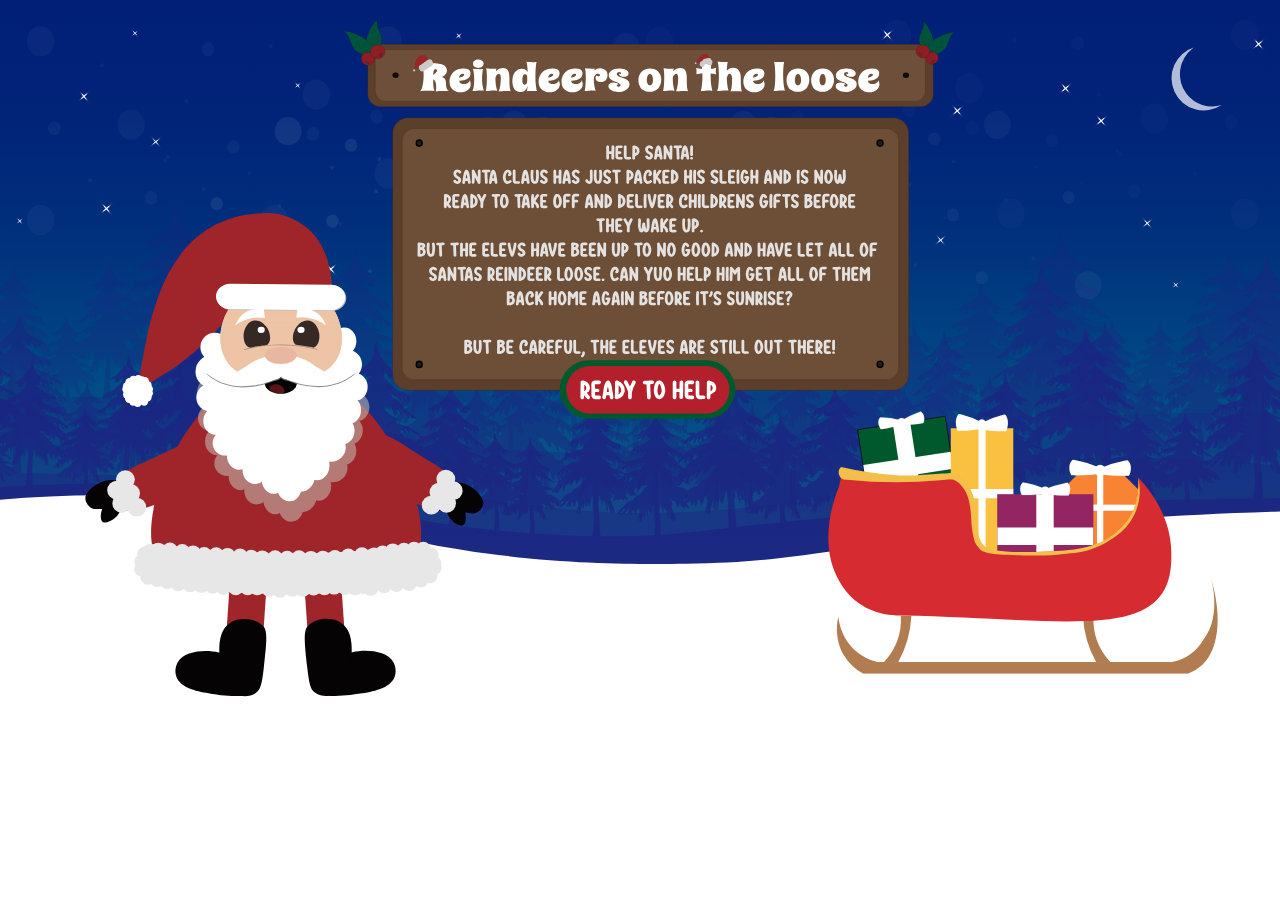
<file: index.html>
<!DOCTYPE html>
<html lang="da">

<head>
    <meta charset="utf-8">
    <meta name="viewport" content="width=device-width, initial-scale=1.0">
    <title>Reindeers on the loose</title>
    <link rel="stylesheet" href="style.css">
    <link rel="preconnect" href="https://fonts.gstatic.com">
    <link href="https://fonts.googleapis.com/css2?family=Comfortaa:wght@700&display=swap" rel="stylesheet">
    <link rel="preconnect" href="https://fonts.gstatic.com">
    <link href="https://fonts.googleapis.com/css2?family=Jaldi:wght@700&display=swap" rel="stylesheet">
    <link rel="preconnect" href="https://fonts.gstatic.com">
    <link href="https://fonts.googleapis.com/css2?family=Lemon&display=swap" rel="stylesheet">
</head>

<body>
    <div id="screen">
        <div id="game">
            <div id="game_background"></div>
            <div id="game_elements">

                <div id="rensdyr_container1" class="">
                    <div id="rensdyr_sprite1"></div>
                </div>

                <div id="rensdyr_container2" class="">
                    <div id="rensdyr_sprite2"></div>
                </div>

                <div id="rudolph_container1" class="">
                    <div id="rudolph_sprite1"></div>
                </div>

                <div id="alf_container1" class="">
                    <div id="alf_sprite1"></div>
                </div>

                <div id="alf_container2" class="">
                    <div id="alf_sprite2"></div>
                </div>
            </div>
            <div id="game_foreground"></div>
            <div id="gameiu">
                <div id="score_board">
                    <div id="point_container"></div>
                </div>
                <div id="energy_board">
                    <div id="liv">
                        <div id="heart1" class="heart"></div>
                        <div id="heart2" class="heart"></div>
                        <div id="heart3" class="heart"></div>
                    </div>
                </div>
                <div id="time_board">
                    <div id="urskive"></div>
                    <div id="minut_viser" class=""></div>
                    <div id="time_viser" class=""></div>
                </div>
            </div>
        </div>
        <div id="start">
            <div id="start_knap"></div>
            <div id="eyes"></div>
        </div>
        <div id="info_skaerm">
            <div id="info_skaerm_start_knap"></div>
        </div>
        <div id="game_over">
            <div id="genstart_knap_game_over"></div>
            <div id="game_over_alf"></div>
            <div id="tears_right"></div>
            <div id="tears_right2"></div>
            <div id="tears_left"></div>
            <div id="tears_left2"></div>
        </div>
        <div id="level_complete">
            <div id="genstart_knap_level_complete"></div>
            <div id="score">0</div>
            <div id="julemandenskane"></div>
        </div>
    </div>

    <audio id="lyd_rensdyr" src="lyd/lyd10_01.mp3"></audio>
    <audio id="lyd_alf" src="lyd/lyd1_01.mp3"></audio>
    <audio id="lyd_startgame" src="lyd/startgmae2.mp3" loop></audio>
    <audio id="lyd_knap" src="lyd/Kliklyd.mp3"></audio>
    <audio id="vinder_lyd" src="lyd/hohosanta2.mp3"></audio>
    <audio id="taber_lyd" src="lyd/gameoveralf2.mp3"></audio>



    <script src="script.js"></script>
</body>

</html>
</file>
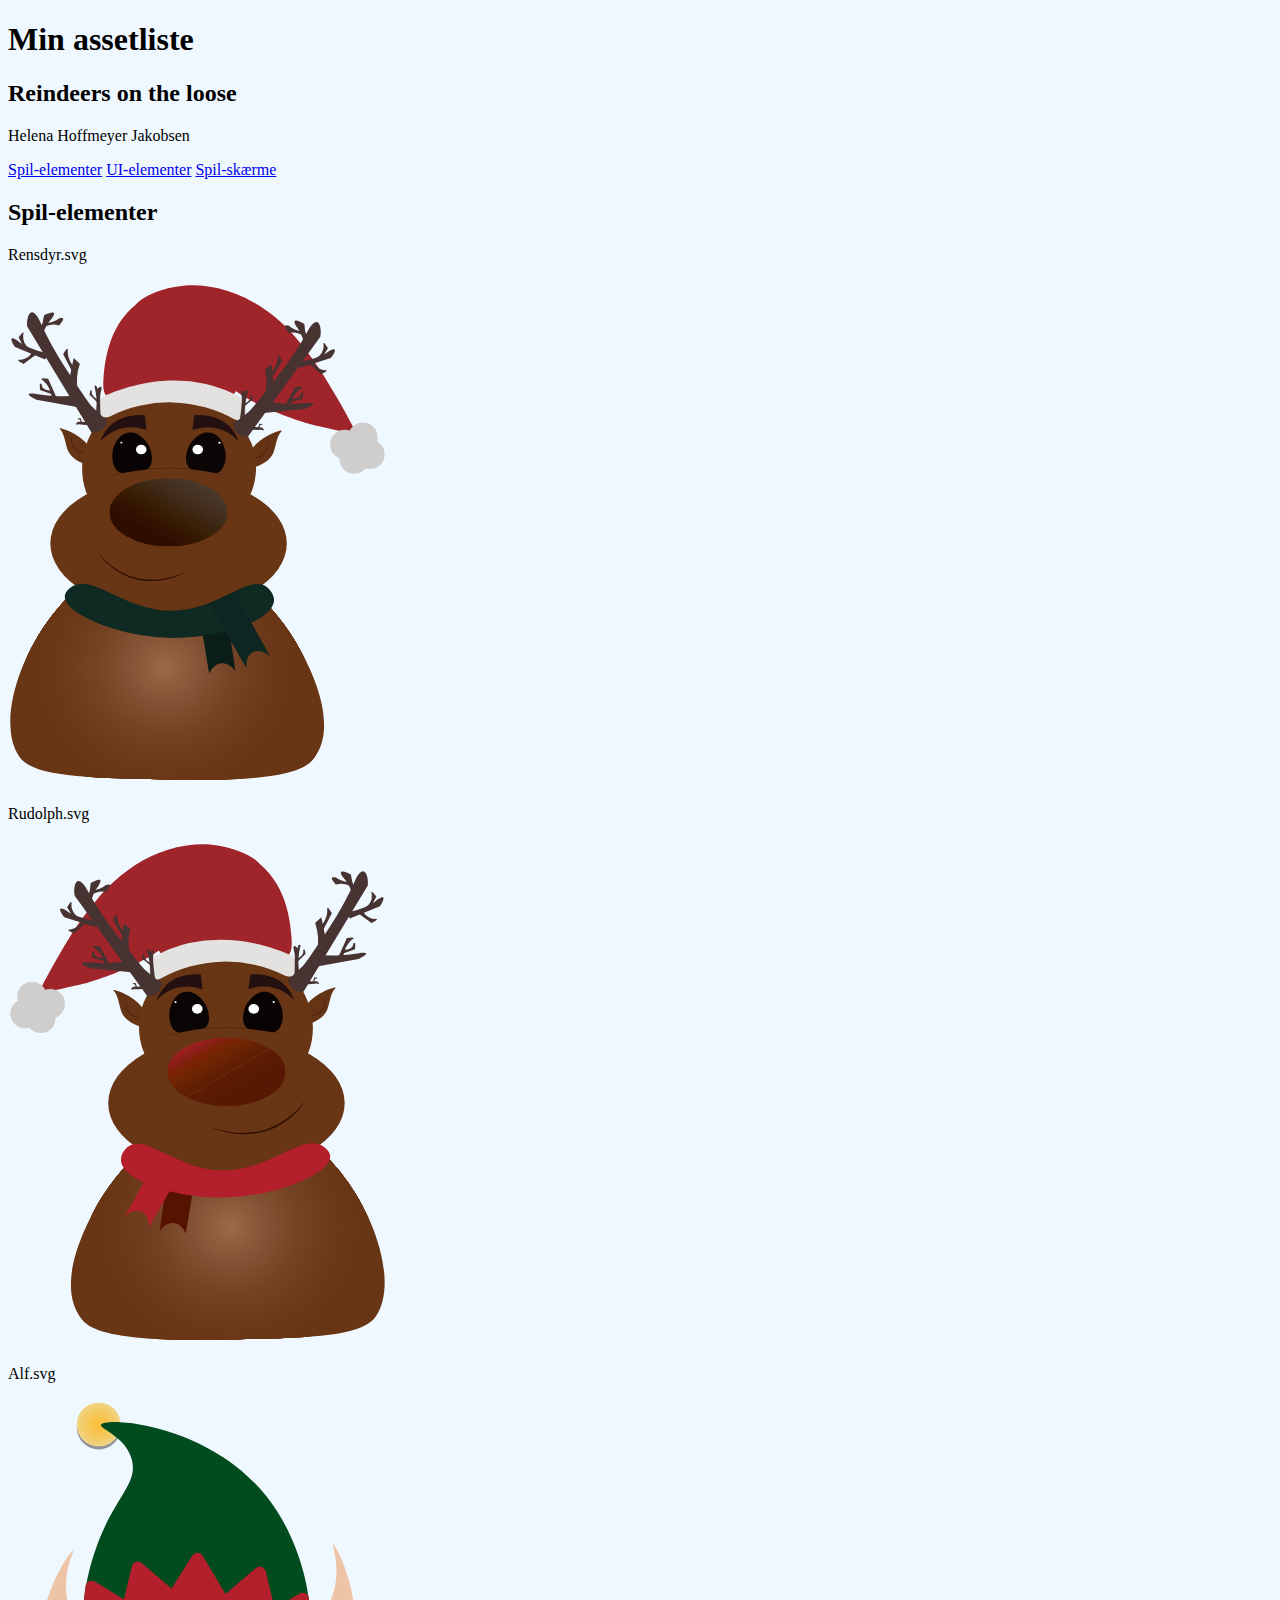
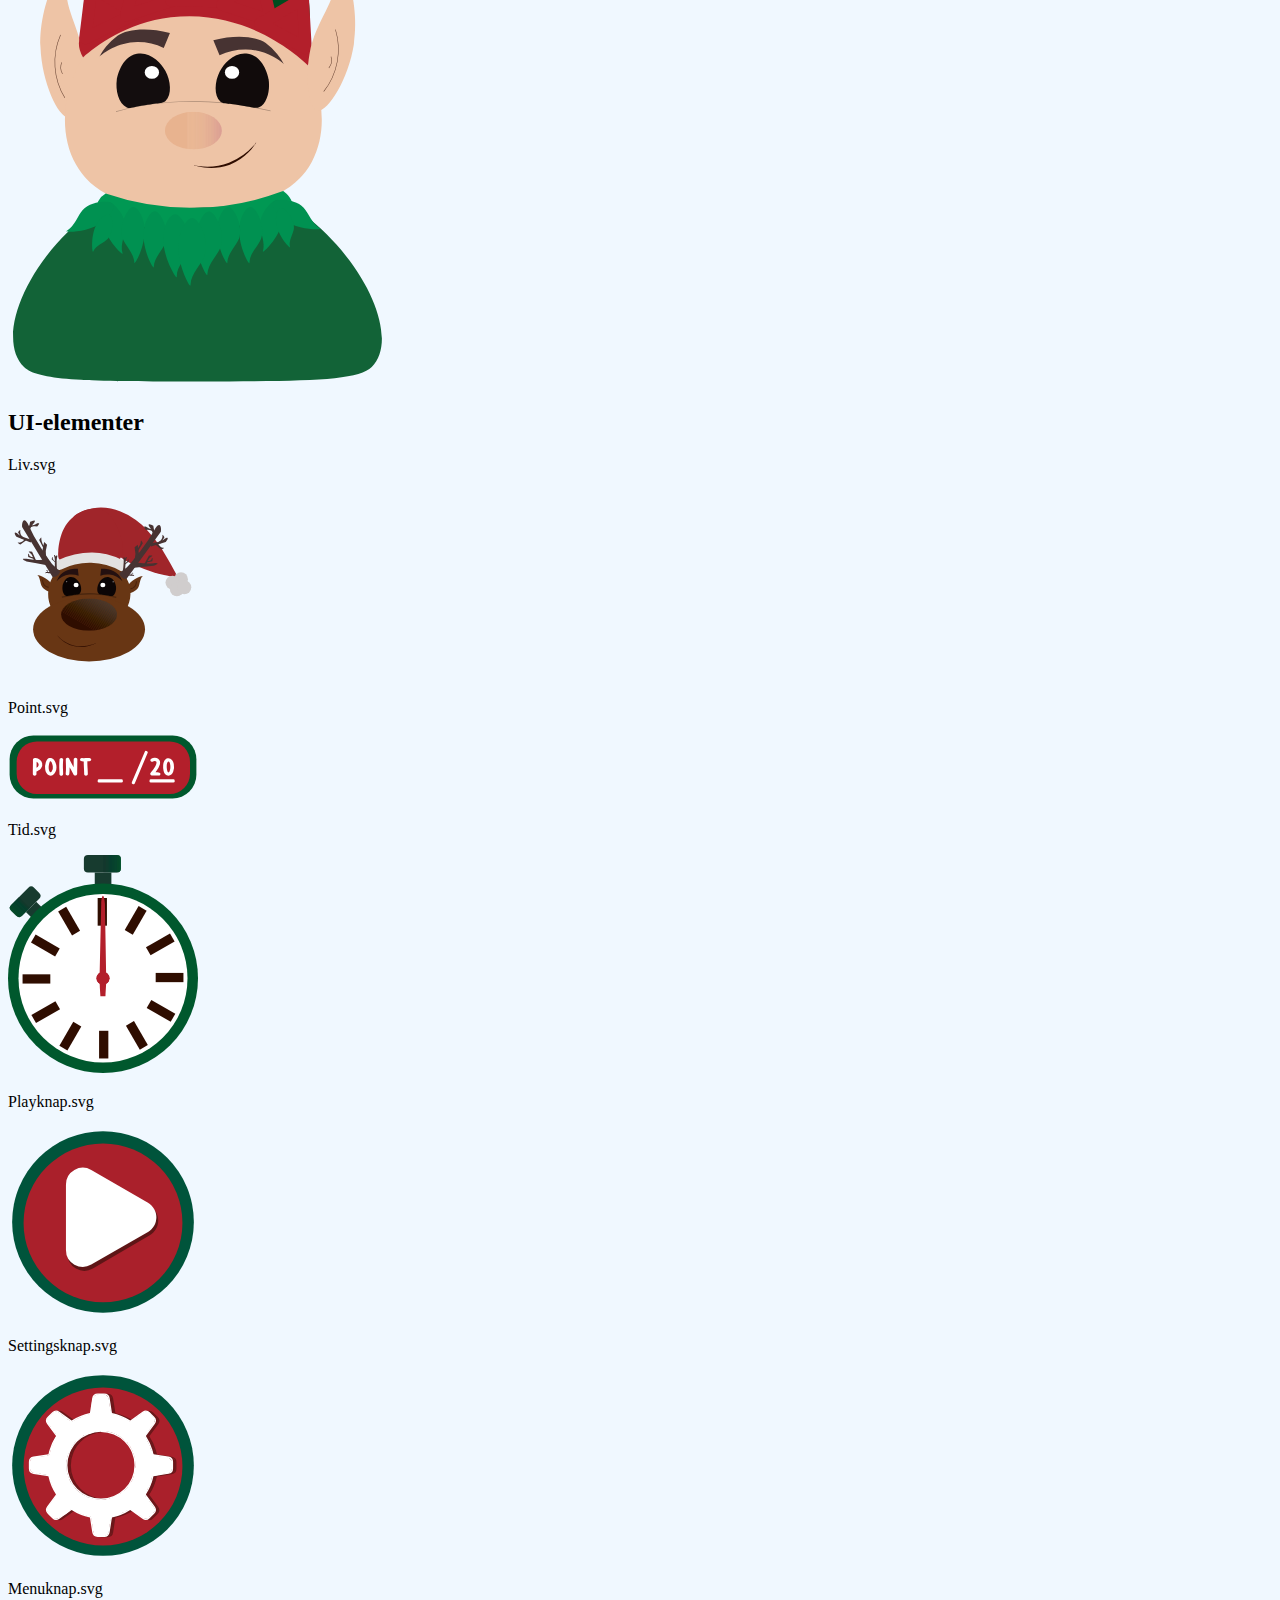
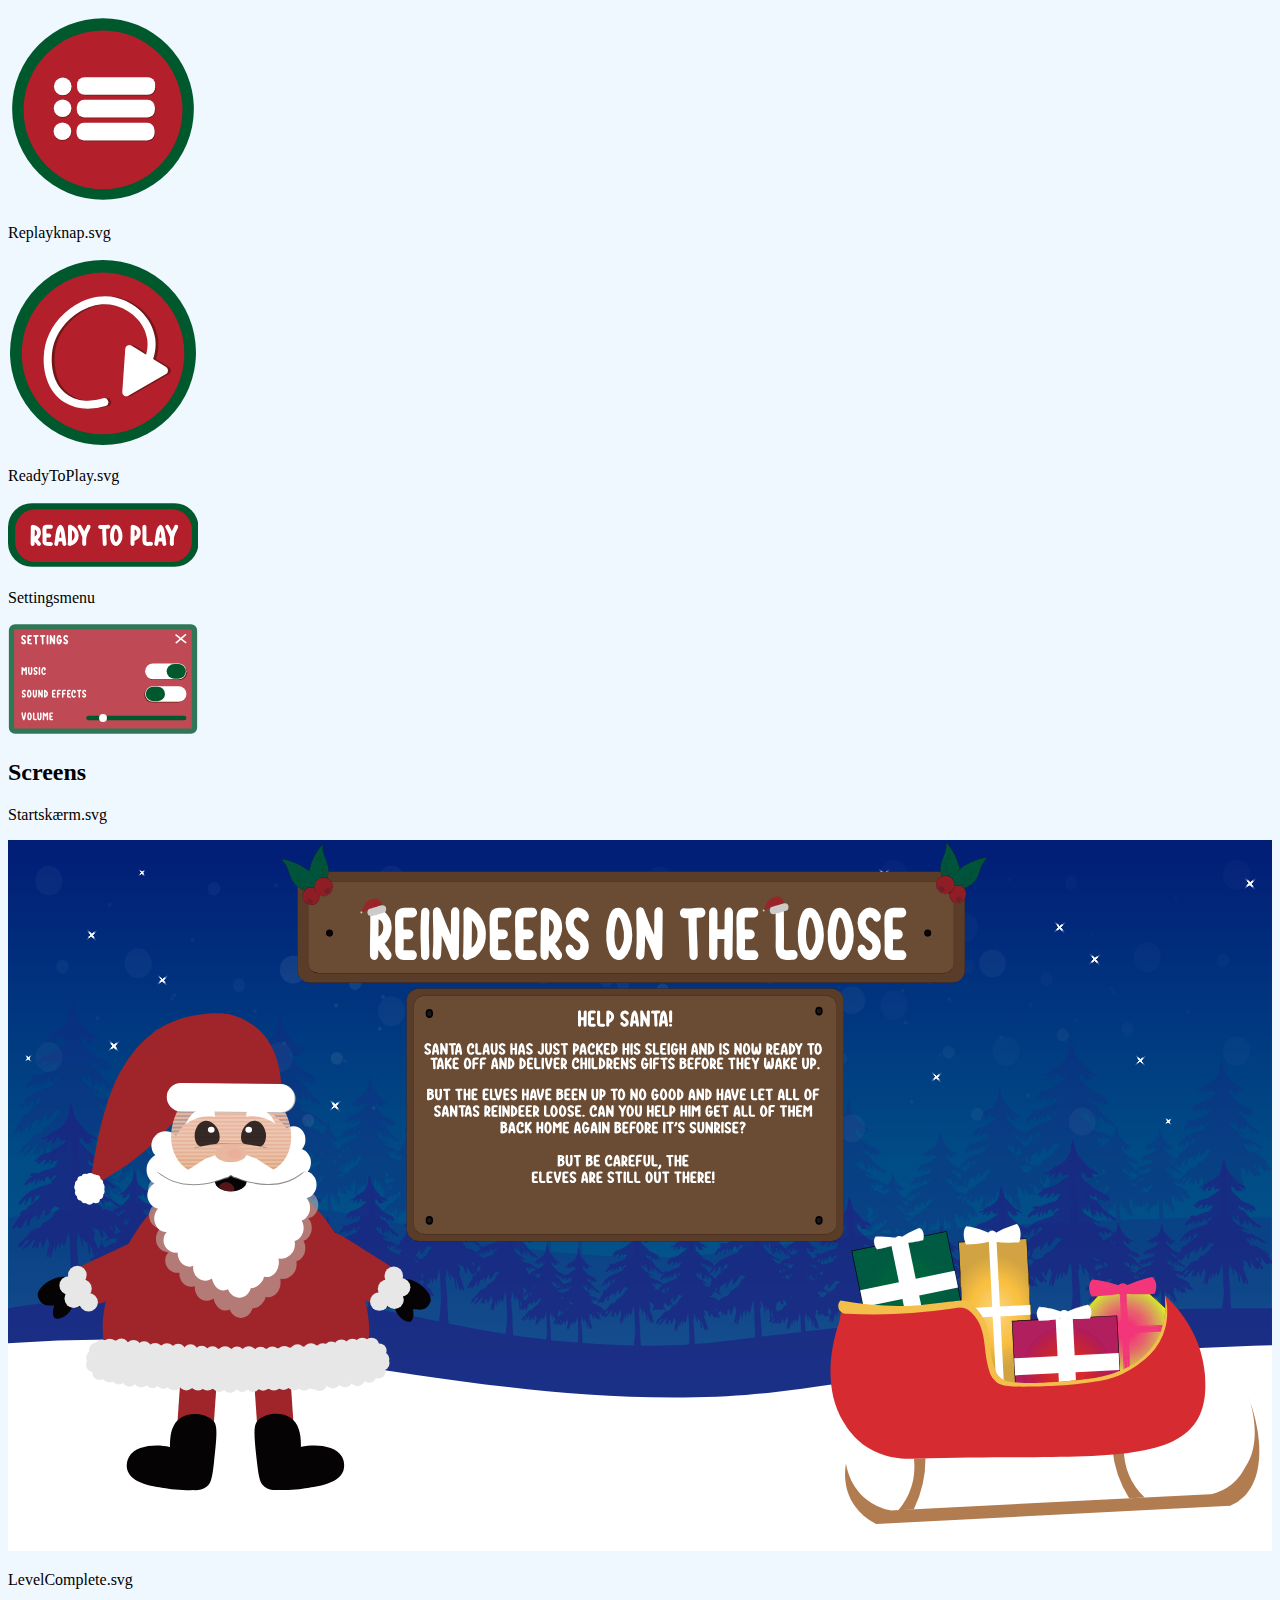
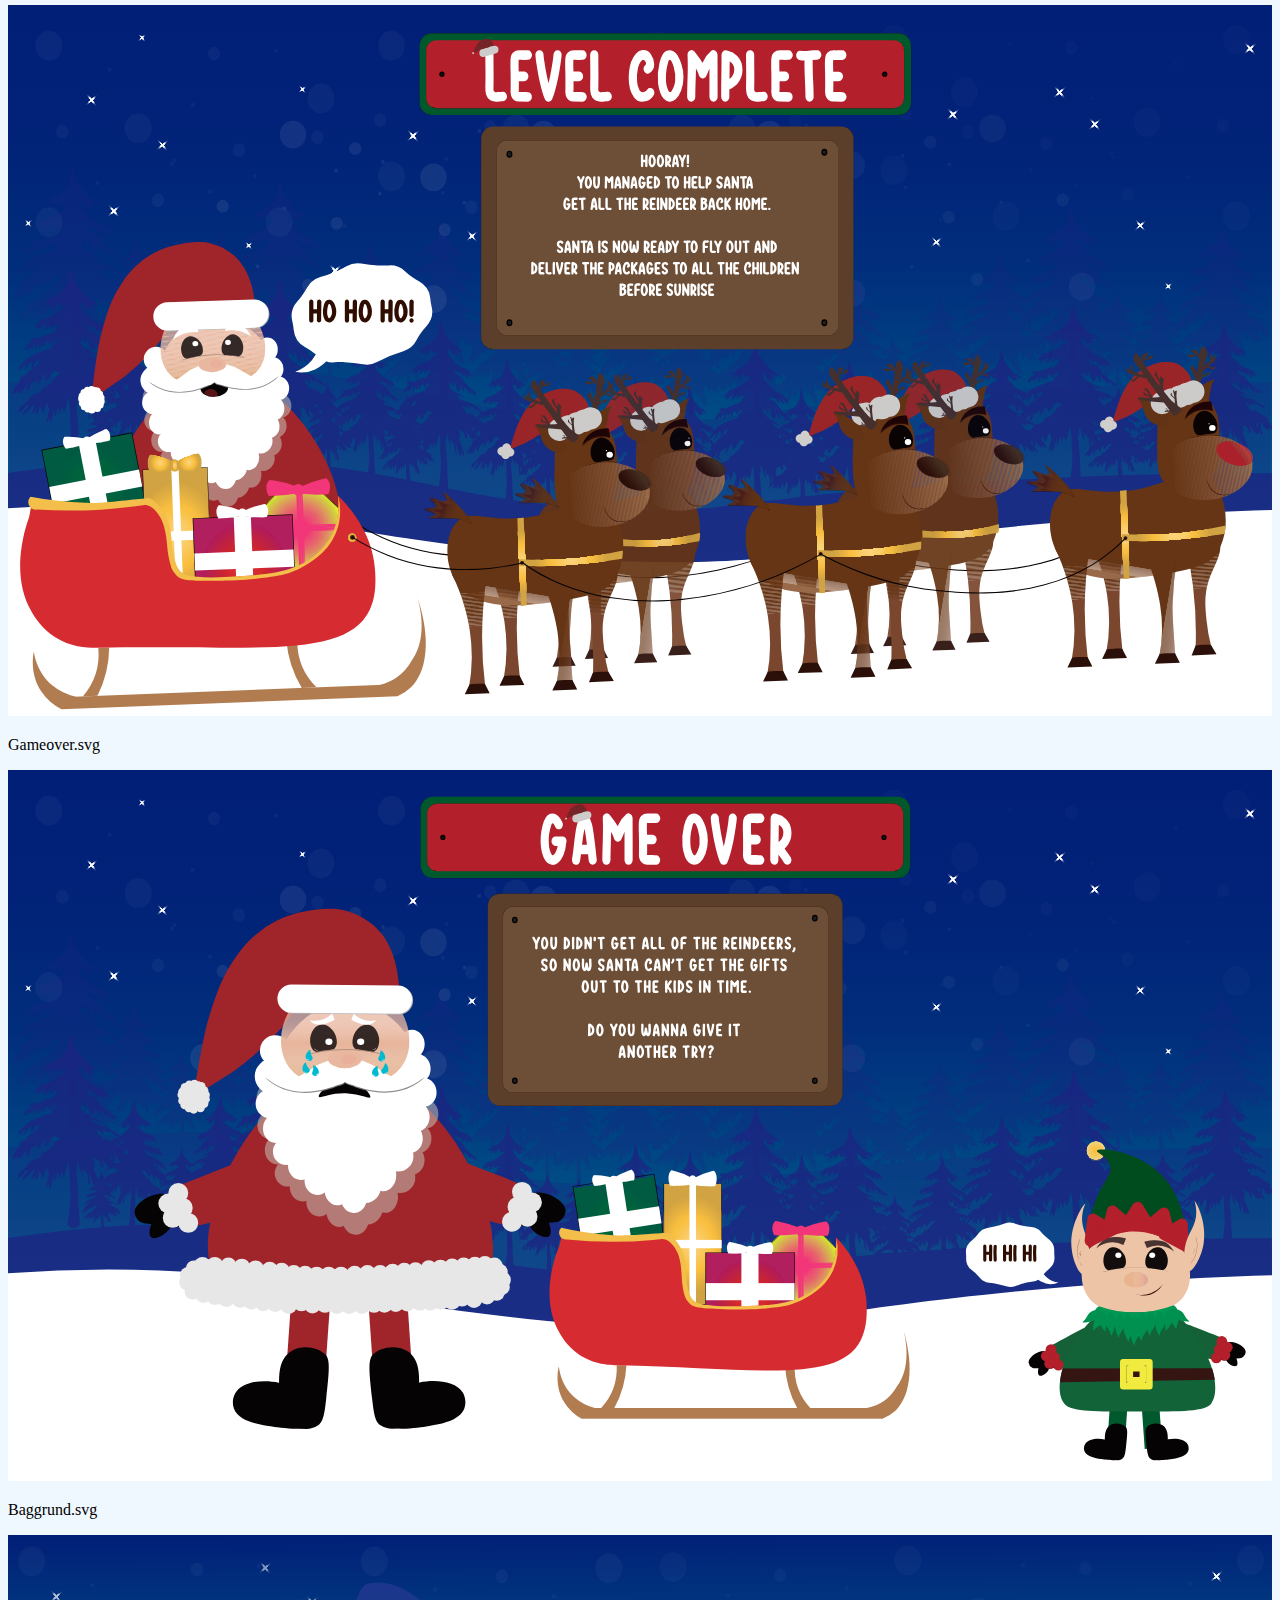
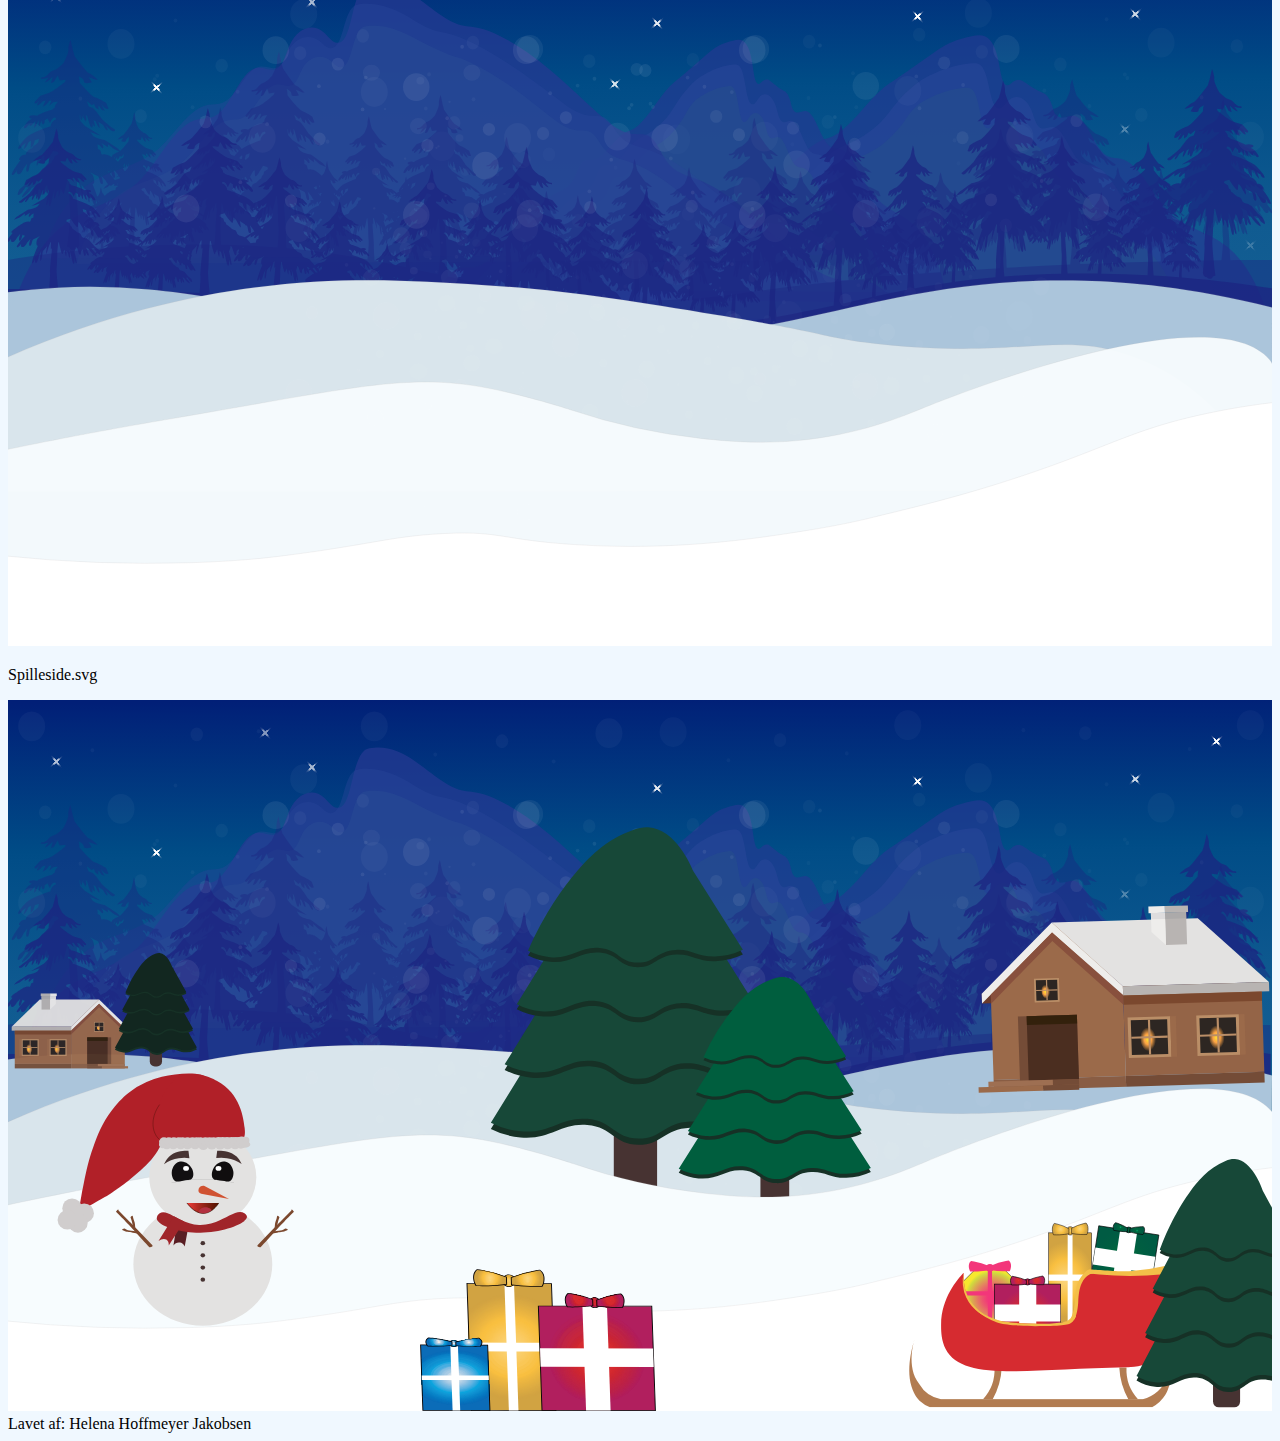
<file: assets/assetliste.html>
<!DOCTYPE html>
<html lang="da">

<head>
    <meta charset="utf-8">
    <meta name="viewport" content="width=device-width, initial-scale=1.0">
    <title>Min assetliste</title>
    <link rel="stylesheet" href="assetliste.css">
</head>

<body>
    <header>
        <h1>Min assetliste</h1>
        <h2>Reindeers on the loose</h2>
        <p>Helena Hoffmeyer Jakobsen</p>
    </header>
    <nav>
        <a href="#spilelementer">Spil-elementer</a>
        <a href="#uielementer">UI-elementer</a>
        <a href="#screens">Spil-skærme</a>
    </nav>

    <section id="spilelementer">
        <h2>Spil-elementer</h2>
        <p>Rensdyr.svg</p>
        <img src="rensdyr.svg" alt="rensdyr">
        <p>Rudolph.svg</p>
        <img src="rudolph.svg" alt="rudolph">
        <p>Alf.svg</p>
        <img src="alf.svg" alt="alf">
    </section>

    <section id="uielementer">
        <h2>UI-elementer</h2>
        <p>Liv.svg</p>
        <img src="liv.svg" alt="liv">
        <p>Point.svg</p>
        <img src="point.svg" alt="point">
        <p>Tid.svg</p>
        <img src="tid.svg" alt="tid">
        <p>Playknap.svg</p>
        <img src="playknap.svg" alt="playknap">
        <p>Settingsknap.svg</p>
        <img src="settingsknap.svg" alt="settingsknap">
        <p>Menuknap.svg</p>
        <img src="menuknap.svg" alt="menuknap">
        <p>Replayknap.svg</p>
        <img src="replayknap.svg" alt="replayknap">
        <p>ReadyToPlay.svg</p>
        <img src="readytoplay.svg" alt="readytoplay">
        <p>Settingsmenu</p>
        <img src="settingmenu.svg" alt="settingsmenu">
    </section>

    <section id="screens">
        <h2>Screens</h2>
        <p>Startskærm.svg</p>
        <img src="startside.svg" alt="startside">
        <p>LevelComplete.svg</p>
        <img src="levelcomplete.svg" alt="levelcomplete">
        <p>Gameover.svg</p>
        <img src="gameover.svg" alt="gameover">
        <p>Baggrund.svg</p>
        <img src="baggrund.svg" alt="baggrund">
        <p>Spilleside.svg</p>
        <img src="spilleside.svg" alt="Spilleside">
    </section>
</body>
<footer>
    Lavet af: Helena Hoffmeyer Jakobsen
</footer>

</html>
</file>
<file: style.css>
/*------------------overordnet------------------------*/
body {
    margin: 0;
    padding: 0;
}

#screen {
    position: relative;
    width: 100vw;
    height: 56.25vw;
}

#game {
    position: absolute;
    width: 100%;
    height: 100%;
}

#game_background {
    background-image: url(svg/baggrund.svg);
    background-size: cover;
    position: absolute;
    width: 100%;
    height: 100%;
}

#game_foreground {
    background-image: url(svg/forgrund.svg);
    position: absolute;
    width: 100%;
    height: 100%;
    pointer-events: none;
}

#game_elements {
    position: absolute;
    width: 100%;
    height: 100%;
}

#start {
    background-image: url(svg/startside2.svg);
    background-size: cover;
    position: absolute;
    width: 100%;
    height: 100%;
}

#start_knap {
    background-image: url(svg/readytoplay.svg);
    background-size: cover;
    position: absolute;
    width: 14vw;
    height: 5vw;
    top: 27.9vw;
    left: 43.6vw;
}

#eyes {
    position: absolute;
    background-image: url(svg/eye.svg);
    background-size: cover;
    width: 6vw;
    height: 2.2vw;
    top: 25vw;
    left: 19vw;
}

#game_over {
    background-image: url(svg/gameover1.svg);
    background-size: cover;
    position: absolute;
    width: 100%;
    height: 100%;
}

#genstart_knap_game_over {
    position: absolute;
    width: 5vw;
    height: 5vw;
    top: 24vw;
    left: 48.5vw;
    background-image: url(svg/replayknap.svg);
    background-size: cover;
}

#game_over_alf {
    position: absolute;
    background-image: url(svg/gameoveralt.svg);
    background-size: cover;
    width: 16.1vw;
    height: 17.5vw;
    top: 21.3vw;
    left: 77vw;
}

#tears_right {
    position: absolute;
    background-image: url(svg/tears_right.svg);
    background-size: cover;
    width: 1vw;
    height: 1.5vw;
    top: 26.5vw;
    left: 27.6vw;
}

#tears_right2 {
    position: absolute;
    background-image: url(svg/tears_right.svg);
    background-size: cover;
    width: 1vw;
    height: 1.5vw;
    top: 26.9vw;
    left: 27.3vw;
}

#tears_left {
    position: absolute;
    background-image: url(svg/tears_left.svg);
    background-size: cover;
    width: 1vw;
    height: 1.5vw;
    top: 26.5vw;
    left: 22.6vw;
}

#tears_left2 {
    position: absolute;
    background-image: url(svg/tears_left.svg);
    background-size: cover;
    width: 1vw;
    height: 1.5vw;
    top: 26.9vw;
    left: 23vw;
}

#level_complete {
    background-image: url(svg/levelcomplete2.svg);
    background-size: cover;
    position: absolute;
    width: 100%;
    height: 100%;
}

#genstart_knap_level_complete {
    position: absolute;
    width: 5vw;
    height: 5vw;
    top: 24.5vw;
    left: 49.5vw;
    background-image: url(svg/replayknap.svg);
    background-size: cover;
}

#score {
    position: absolute;
    top: 11.5vw;
    left: 54.4vw;
    font-size: 1.9vw;
    font-weight: bolder;
    color: lightgrey;
    font-family: 'Comfortaa', cursive;

}

#julemandenskane {
    position: absolute;
    background-image: url(svg/santareinder.svg);
    background-size: cover;
    width: 86vw;
    height: 28.8vw;
    top: 24vw;
    left: 1vw;
}

#info_skaerm {
    background-image: url(svg/Artboard%20346.svg);
    background-size: cover;
    position: absolute;
    width: 100%;
    height: 100%;
}

#info_skaerm_start_knap {
    position: absolute;
    width: 5vw;
    height: 5vw;
    top: 28.5vw;
    left: 48.5vw;
    background-image: url(svg/playknap.svg);
    background-size: cover;
}

.hide {
    display: none;
}

/**************** effekter ****************/

.hide {
    visibility: hidden;
}

.show {
    visibility: visible;
}

/*--------------------Animation--------------------*/
.shake {
    animation-name: shake_kf;
    animation-duration: .5s;
    animation-iteration-count: 1;
    animation-direction: alternate;
    animation-fill-mode: forwards;
    transform-origin: 50% 0%;
}

@keyframes shake_kf {
    0% {
        transform: rotate(0deg);
    }

    20% {
        transform: rotate(20deg);
    }

    40% {
        transform: rotate(-20deg);
    }

    60% {
        transform: rotate(20deg);
    }

    80% {
        transform: rotate(-20deg);
    }

    100% {
        transform: rotate(20deg) scale(0);
    }
}


.up {
    animation-name: up_kf;
    animation-duration: 2.6s;
    animation-iteration-count: infinite;
}

@keyframes up_kf {
    0% {
        transform: translateY(0) scale(0);
    }

    50% {
        transform: translateY(-9vw);
    }

    100% {
        transform: translateY(0) scale(0);
    }
}

.forsvind {
    animation-name: forsvind_kf;
    animation-duration: .5s;
    animation-iteration-count: 1;
    animation-timing-function: cubic-bezier(.59, -0.56, .77, 1.34);
    animation-fill-mode: forwards;
    transform-origin: 50% 0%;
}

@keyframes forsvind_kf {
    0% {
        transform: scale(1);
    }

    100% {
        transform: scale(0);
    }
}

.uranimation {
    animation-name: uranimation_kf;
    animation-duration: 20s;
    animation-fill-mode: both;
    animation-iteration-count: 1;
    animation-timing-function: linear;
}

@keyframes uranimation_kf {
    0% {
        transform: rotate(0deg);
    }

    100% {
        transform: rotate(360deg);
    }
}

.uranimation2 {
    animation-name: uranimation2_kf;
    animation-duration: 20s;
    animation-fill-mode: both;
    animation-iteration-count: 1;
    animation-timing-function: linear;

}

@keyframes uranimation2_kf {
    0% {
        transform: rotate(0deg);
    }

    100% {
        transform: rotate(30deg);
    }
}

.frys {
    animation-play-state: paused;
}

.pulse {
    animation-name: pulse_kf;
    animation-duration: 1s;
    animation-iteration-count: infinite;
}

@keyframes pulse_kf {
    0% {
        transform: scale(0.95);
    }

    50% {
        transform: scale(1)
    }

    100% {
        transform: scale(0.95);
    }
}

.tabershake {
    animation-name: tabershake_kf;
    animation-duration: .9s;
    animation-iteration-count: infinite;
    animation-direction: alternate;
    animation-fill-mode: forwards;
    transform-origin: 50% 0%;
}

@keyframes tabershake_kf {
    0% {
        transform: rotate(0deg);
    }

    20% {
        transform: rotate(3deg);
    }

    40% {
        transform: rotate(-3deg);
    }

    60% {
        transform: rotate(3deg);
    }

    80% {
        transform: rotate(-3deg);
    }

    100% {
        transform: rotate(3deg);
    }
}

.eyeblink {
    animation-name: eyeblink_kf;
    animation-duration: 3s;
    animation-iteration-count: infinite;
    transform-origin: 50%;

}

@keyframes eyeblink_kf {

    0%,
    100% {
        transform: scale(1, .05);
    }

    5%,
    95% {
        transform: scale(1, 1);
    }
}


/*---------------------- til levelcomplete--------------------*/

.flyv {
    animation-name: flyv_kf;
    animation-duration: 5s;
    animation-iteration-count: 1;
    animation-timing-function: linear;
    animation-fill-mode: both;
}

@keyframes flyv_kf {
    0% {
        transform: translateX(0);
    }

    100% {
        transform: translateX(100vw);
    }
}

.falling {
    animation-name: falling_kf;
    animation-duration: 1.5s;
    animation-iteration-count: infinite;
}

@keyframes falling_kf {
    0% {
        transform: translateY(0vw)
    }

    100% {
        transform: translateY(3vw);
    }
}

.delayfall {
    animation-delay: 0s;
}

.delayfall2 {
    animation-delay: -1s;
}

.delayfall3 {
    animation-delay: 2.5s;
}

/*-----------------delay-----------------------------*/

.delay0 {
    animation-delay: 0s;
}

.delay1 {
    animation-delay: 0.25s;
}

.delay2 {
    animation-delay: 0.5s;
}

.delay3 {
    animation-delay: 0.75s;
}

.delay4 {
    animation-delay: 0.10s;
}

.delay5 {
    animation-delay: 0.30s;
}

.delay6 {
    animation-delay: 0.15s;
}

.delay7 {
    animation-delay: 0.45s;
}

/*--------------------Elementer--------------------*/

#rensdyr_sprite1 {
    background-image: url(svg/rensdyr.svg);
    background-size: cover;
    width: 11vw;
    height: 15vw;
}

#rensdyr_sprite2 {
    background-image: url(svg/rensdyr.svg);
    background-size: cover;
    width: 11vw;
    height: 15vw;
}

#rudolph_sprite1 {
    background-image: url(svg/rudolph.svg);
    background-size: cover;
    width: 11vw;
    height: 15vw;
}

#alf_sprite1 {
    background-image: url(svg/alf.svg);
    background-size: cover;
    width: 11vw;
    height: 15vw;
}

#alf_sprite2 {
    background-image: url(svg/alf.svg);
    background-size: cover;
    width: 11vw;
    height: 15vw;
}

#rensdyr_container1,
#rensdyr_container2,
#rudolph_container1,
#alf_container1,
#alf_container2 {
    position: absolute;
}

/*---------------------pos---------------------*/
.pos0 {
    top: 23vw;
    left: 32vw;
}

.pos1 {
    top: 21vw;
    left: 0vw;
}

.pos2 {
    top: 40vw;
    left: 87vw;
}

.pos3 {
    top: 36vw;
    left: 12vw;
}

.pos4 {
    top: 19vw;
    left: 85vw;
}

.pos5 {
    top: 27vw;
    left: 69.5vw;
}

.pos6 {
    top: 44vw;
    left: 53vw;
}

.pos7 {
    top: 20vw;
    left: 52vw;
}

/*-------------------UI elements --------------------*/
#game_ui {
    position: absolute;
    width: 100%;
    height: 100%;
    top: 0;
    left: 0;
    pointer-events: none;
}

#point_container {
    position: absolute;
    top: 1.7vw;
    left: 52.1vw;
    font-size: 1.9vw;
    color: black;
    font-family: 'Lemon', cursive;
}

.heart {
    width: 3.6vw;
    height: 3.3vw;
    background-image: url(svg/klokkeliv.svg);
    background-size: cover;
    margin-right: 0.6vw;
}

#liv {
    position: absolute;
    top: 1.2vw;
    left: 3vw;
    display: flex;
}

.gray {
    filter: opacity(.1);
}

#time_board {
    background-image: url(svg/tid.svg);
    background-size: cover;
    position: absolute;
    width: 8vw;
    height: 9.3vw;
    top: 0.3vw;
    left: 91.5vw;
}

#time_board {
    position: absolute;
    top: 0.6vw;
    left: 91.4vw;
}

#urskive {
    position: absolute;
    width: 8vw;
    height: 9.3vw;
    background-image: url(svg/timer.svg);
    background-size: cover;
}

#minut_viser {
    position: absolute;
    top: 2.1vw;
    left: 3.8vw;
    width: .4vw;
    height: 3.0vw;
    transform-origin: 50% 2.9vw;
    background-color: red;
    border-radius: 1vw;
}

#time_viser {
    position: absolute;
    top: 3.0vw;
    left: 3.8vw;
    width: .4vw;
    height: 2.1vw;
    transform-origin: 50% 2.2vw;
    background-color: red;
    border-radius: 1vw;
}
</file>
<file: assets/assetliste.css>
#spilelementer img {
    max-width: 30%;
}
#uielementer img {
    max-width: 15%;
}
#screens img {
    max-width: 100%;
}
body {
    background-color: aliceblue;
}
</file>
